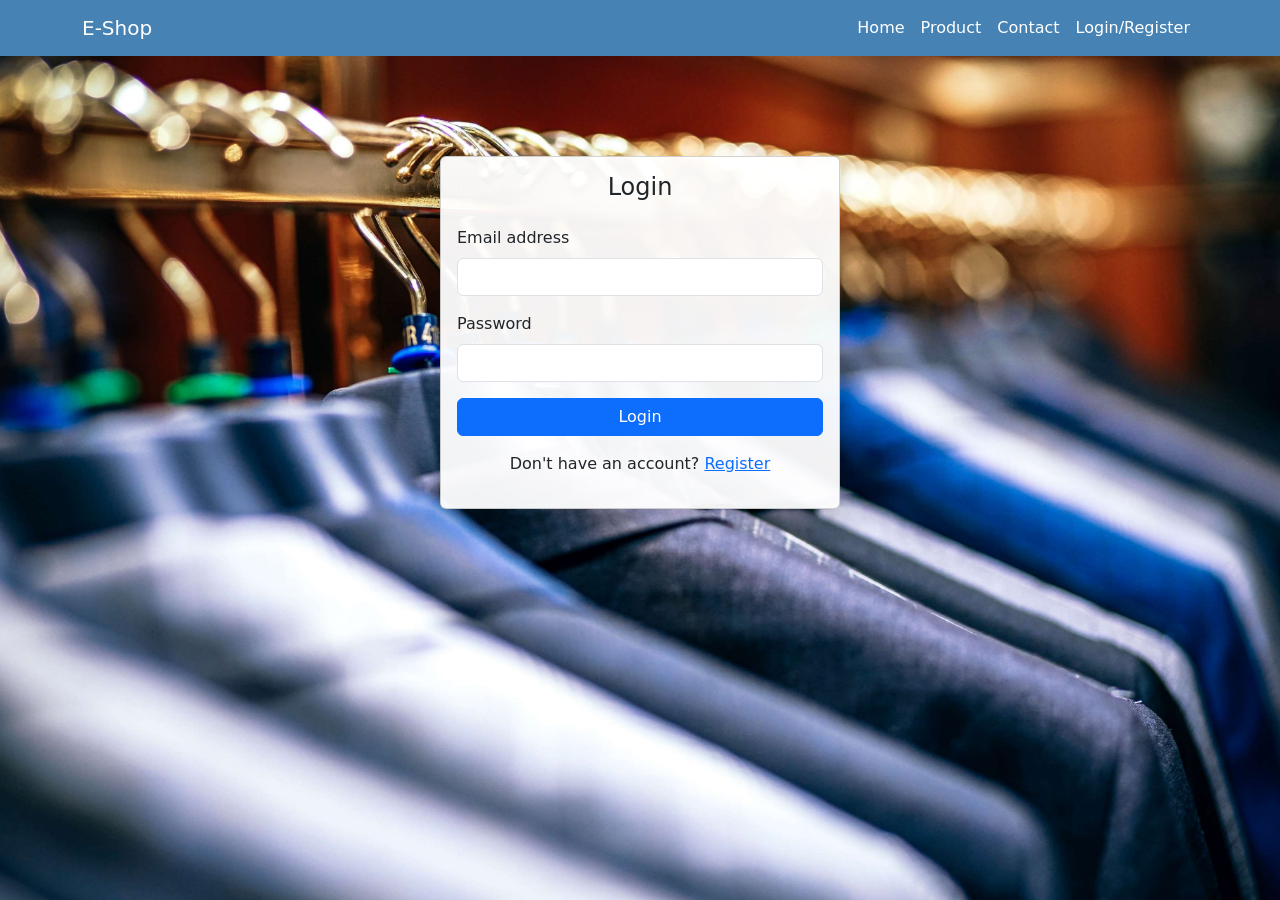
<file: login-register.html>
<!DOCTYPE html>
<html lang="en">
<head>
  <meta charset="UTF-8" />
  <meta name="viewport" content="width=device-width, initial-scale=1.0"/>
  <title>Login & Registration</title>
  <link href="https://cdn.jsdelivr.net/npm/bootstrap@5.3.3/dist/css/bootstrap.min.css" rel="stylesheet"/>
  <link rel="stylesheet" href="login-register.css">
</head>
<body>

<!-- Navigation Bar -->
<nav class="navbar navbar-expand-lg navbar-light" style="background-color: #4682b4;">
  <div class="container">
    <a class="navbar-brand text-white" href="#">E-Shop</a>
    <button class="navbar-toggler" type="button" data-bs-toggle="collapse" data-bs-target="#navbarNav">
      <span class="navbar-toggler-icon"></span>
    </button>
    <div class="collapse navbar-collapse" id="navbarNav">
      <ul class="navbar-nav ms-auto">
        <nav class="nav">
          <a class="nav-link text-white active" href="login-register.html">Home</a>
          <a class="nav-link text-white" href="login-register.html">Product</a>
          <a class="nav-link text-white" href="login-register.html">Contact</a>
        </nav>
        <li class="nav-item">
          <a class="nav-link text-white active" href="login-register.html">Login/Register</a>
        </li>
      </ul>
    </div>
  </div>
</nav>

<!-- Card Container -->
<div class="card shadow">
  <div class="card-body">
    <h4 class="card-title text-center mb-4" id="form-title">Login</h4>

    <!-- Login Form -->
    <form id="login-form">
      <div class="mb-3">
        <label for="loginEmail" class="form-label">Email address</label>
        <input type="email" class="form-control" id="loginEmail" required>
      </div>
      <div class="mb-3">
        <label for="loginPassword" class="form-label">Password</label>
        <input type="password" class="form-control" id="loginPassword" required>
      </div>
      <button type="submit" class="btn btn-primary w-100">Login</button>
      <p class="mt-3 text-center">Don't have an account?
        <span class="toggle-link" onclick="toggleForm()">Register</span>
      </p>
    </form>

    <!-- Register Form -->
    <form id="register-form" style="display: none;">
      <div class="mb-3">
        <label for="regName" class="form-label">Full Name</label>
        <input type="text" class="form-control" id="regName" required>
      </div>
      <div class="mb-3">
        <label for="regEmail" class="form-label">Email address</label>
        <input type="email" class="form-control" id="regEmail" required>
      </div>
      <div class="mb-3">
        <label for="regPassword" class="form-label">Password</label>
        <input type="password" class="form-control" id="regPassword" required>
      </div>
      <button type="submit" class="btn btn-success w-100">Register</button>
      <p class="mt-3 text-center">Already have an account?
        <span class="toggle-link" onclick="toggleForm()">Login</span>
      </p>
    </form>
  </div>
</div>

<!-- JavaScript Section -->
<script src="https://cdn.jsdelivr.net/npm/bootstrap@5.3.3/dist/js/bootstrap.bundle.min.js"></script>
<script src="login-register.js" defer></script>
</html>
</file>
<file: login-register.css>
body {
      background: url('574750-blue-blur-boutique.jpg') no-repeat center center fixed;
      background-size: cover;
    }
    .card {
      max-width: 400px;
      margin: auto;
      margin-top: 100px;
      background-color: rgba(255, 255, 255, 0.95);
      opacity: 0;
      transform: translateY(20px);
      transition: opacity 0.6s ease, transform 0.6s ease;
    }
    .card.show {
      opacity: 1;
      transform: translateY(0);
    }
    .toggle-link {
      cursor: pointer;
      color: #0d6efd;
      text-decoration: underline;
    }
</file>
